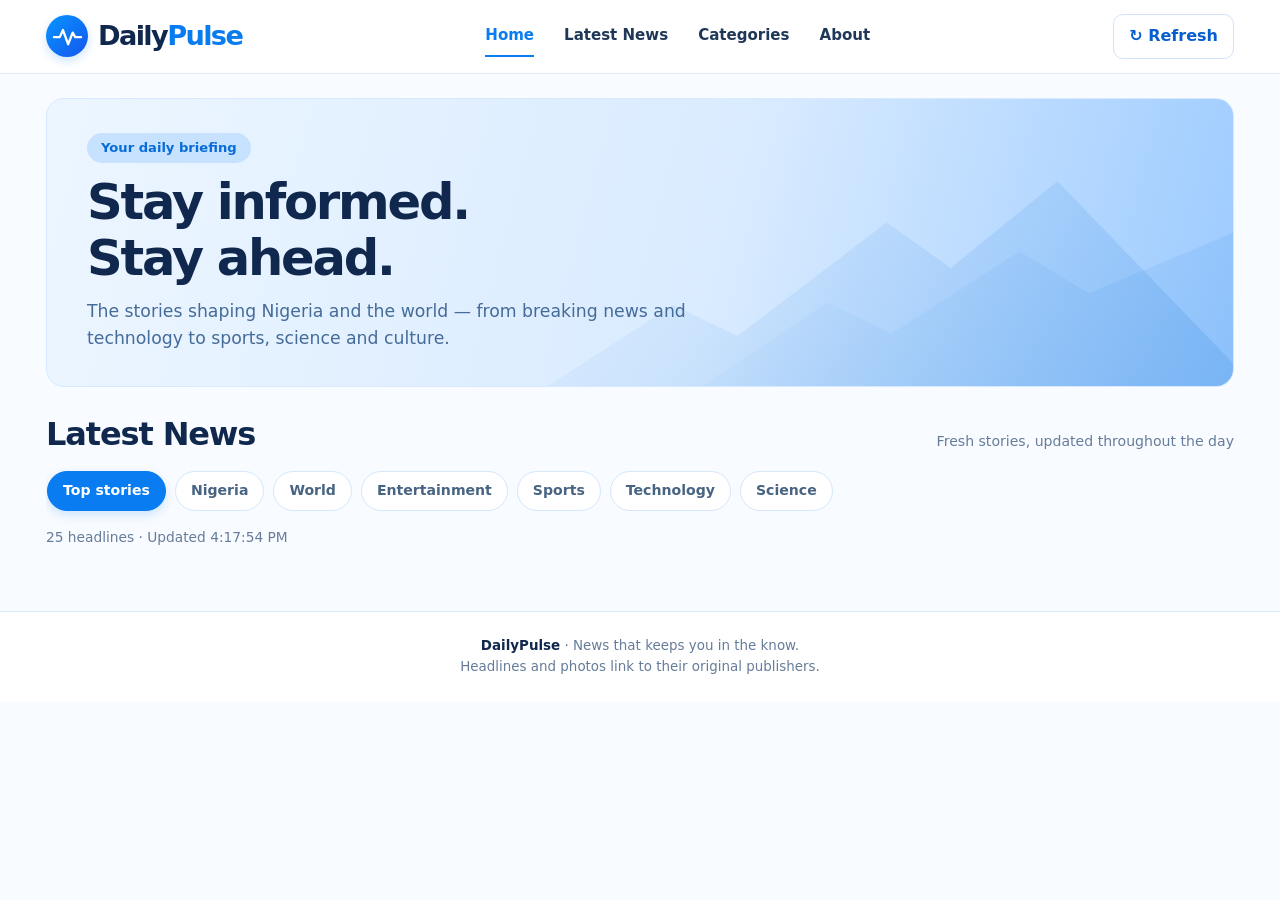
<file: index.html>
<!doctype html>
<html lang="en">
<head>
<meta charset="utf-8"><meta name="viewport" content="width=device-width, initial-scale=1">
<meta name="theme-color" content="#ffffff"><meta name="description" content="DailyPulse — latest news, stories and updates.">
<title>DailyPulse — Latest News</title>
<style>
:root{--blue:#087cf0;--blue-dark:#075ed1;--ink:#10284e;--muted:#667c99;--line:#dceafa;--pale:#eaf4ff;--card:#fff;--bg:#f8fbff;--shadow:0 8px 28px rgba(24,83,143,.07)}
*{box-sizing:border-box}html{scroll-behavior:smooth}body{margin:0;background:var(--bg);color:var(--ink);font:16px/1.55 Inter,ui-sans-serif,system-ui,-apple-system,"Segoe UI",Arial,sans-serif}
a{color:inherit}header{position:sticky;top:0;z-index:10;background:rgba(255,255,255,.96);backdrop-filter:blur(14px);border-bottom:1px solid var(--line)}.header-inner{max-width:1240px;margin:auto;padding:14px 26px;display:flex;align-items:center;justify-content:space-between;gap:24px}.brand{display:inline-flex;align-items:center;gap:10px;text-decoration:none;font-size:1.7rem;font-weight:850;letter-spacing:-.06em;white-space:nowrap}.brand-icon{width:42px;height:42px;display:grid;place-items:center;border-radius:50%;background:linear-gradient(135deg,#0796ff,#1455ed);box-shadow:0 4px 10px #087cf033}.brand-icon svg{width:31px;height:31px}.brand-name{color:var(--ink)}.brand-name span{color:var(--blue)}.nav{display:flex;align-items:center;gap:30px}.nav a{font-size:.94rem;font-weight:650;text-decoration:none;color:#203858;padding:8px 0;border-bottom:2px solid transparent}.nav a.active,.nav a:hover{color:var(--blue);border-color:var(--blue)}.header-actions{display:flex;align-items:center;gap:10px}button{font:inherit;cursor:pointer}.refresh{border:1px solid #cfe3fb;background:white;color:var(--blue-dark);font-weight:700;padding:9px 15px;border-radius:10px}.refresh:hover{background:var(--pale)}.menu-toggle{display:none;border:0;background:transparent;color:var(--ink);font-size:1.7rem;padding:3px 8px}
main{max-width:1240px;margin:0 auto;padding:24px 26px 48px}.hero{position:relative;overflow:hidden;isolation:isolate;min-height:225px;padding:34px 40px;border-radius:18px;border:1px solid #d6e9ff;background:linear-gradient(105deg,#edf6ff 0%,#d9ebff 57%,#9bcaff 100%);display:flex;align-items:center;margin-bottom:28px}.hero:before,.hero:after{content:"";position:absolute;z-index:-1;bottom:-2px;right:-2%;width:60%;height:72%;background:linear-gradient(135deg,#ffffff00,#4b98e64d);clip-path:polygon(0 100%,18% 60%,27% 75%,48% 20%,57% 42%,72% 0,100% 100%)}.hero:after{right:0;width:45%;height:54%;opacity:.65;clip-path:polygon(0 100%,24% 45%,36% 65%,60% 12%,73% 39%,100% 0,100% 100%)}.hero-copy{max-width:720px}.eyebrow{display:inline-flex;padding:5px 14px;border-radius:999px;background:#c6e2ff;color:#076bd8;font-weight:750;font-size:.82rem;margin-bottom:12px}.hero h1{font-size:clamp(2rem,4vw,3.1rem);line-height:1.12;letter-spacing:-.045em;margin:0 0 12px;font-weight:850}.hero p{max-width:650px;margin:0;color:#456b99;font-size:1.08rem}.section-heading{display:flex;align-items:end;justify-content:space-between;gap:16px;margin:0 0 14px}.section-heading h2{font-size:clamp(1.55rem,3vw,2rem);line-height:1.2;letter-spacing:-.035em;margin:0}.section-heading p{color:var(--muted);font-size:.88rem;margin:0}.categories{display:flex;gap:9px;overflow-x:auto;padding:4px 1px 16px;scrollbar-width:thin}.category{flex:0 0 auto;border:1px solid #d5e7fb;background:#fff;color:#486482;border-radius:999px;padding:8px 15px;font-weight:650;font-size:.88rem;white-space:nowrap}.category[aria-pressed="true"]{background:var(--blue);color:white;border-color:var(--blue);box-shadow:0 4px 10px #087cf02b}.category:hover{border-color:var(--blue);color:var(--blue)}.category[aria-pressed="true"]:hover{color:white}#status{min-height:24px;color:var(--muted);font-size:.86rem;margin:0 0 12px}#news{display:grid;grid-template-columns:repeat(2,minmax(0,1fr));gap:16px}.story{min-width:0;display:grid;grid-template-columns:minmax(150px,38%) minmax(0,1fr);align-items:stretch;background:var(--card);border:1px solid var(--line);border-radius:16px;overflow:hidden;box-shadow:0 2px 7px #173b6205;transition:transform .18s ease,box-shadow .18s ease}.story:hover{transform:translateY(-2px);box-shadow:var(--shadow)}.story .photo{display:block;width:100%;height:100%;min-height:205px;object-fit:cover;background:#e6f0fb}.story .text{padding:20px;display:flex;flex-direction:column;align-items:flex-start;min-width:0}.story h2{font-size:1.08rem;line-height:1.35;letter-spacing:-.02em;margin:0 0 10px}.story h2 a{text-decoration:none}.story h2 a:hover{color:var(--blue)}.meta{color:var(--muted);font-size:.78rem;line-height:1.5}.description{margin:12px 0 0;color:#58708f;font-size:.9rem;line-height:1.55;display:-webkit-box;-webkit-line-clamp:3;-webkit-box-orient:vertical;overflow:hidden}.read-more{display:inline-flex;align-items:center;gap:8px;margin-top:auto;padding-top:14px;text-decoration:none;color:var(--blue-dark);font-weight:750;font-size:.9rem}.read-more:hover{gap:12px}.story:not(:has(.photo)){grid-template-columns:1fr}.error{grid-column:1/-1;background:white;border:1px solid var(--line);border-radius:14px;padding:18px;color:var(--muted);overflow-wrap:anywhere}footer{border-top:1px solid var(--line);background:#fff;color:var(--muted);font-size:.84rem;padding:24px;text-align:center}footer strong{color:var(--ink)}
@media(min-width:1000px){#news{grid-template-columns:1fr 1fr}.story{min-height:220px}}
@media(max-width:760px){.header-inner{padding:11px 16px;gap:10px}.brand{font-size:1.35rem;gap:8px}.brand-icon{width:36px;height:36px}.brand-icon svg{width:27px;height:27px}.menu-toggle{display:block}.nav{display:none;position:absolute;top:100%;left:0;right:0;background:#fff;padding:12px 18px 18px;border-bottom:1px solid var(--line);box-shadow:var(--shadow);flex-direction:column;align-items:stretch;gap:2px}.nav.open{display:flex}.nav a{padding:10px 8px;border-bottom:0;border-radius:8px}.nav a.active,.nav a:hover{background:var(--pale)}.refresh{padding:8px 11px;font-size:.84rem}main{padding:16px 14px 32px}.hero{min-height:190px;padding:23px 20px;border-radius:15px;margin-bottom:23px}.hero h1{font-size:2rem}.hero p{font-size:.94rem;max-width:92%}.hero:before{width:75%;height:55%;opacity:.8}.section-heading{margin-bottom:12px}#news{grid-template-columns:1fr;gap:12px}.story{display:flex;flex-direction:column;border-radius:14px}.story .photo{width:100%;height:auto;aspect-ratio:16/9;min-height:0}.story .text{padding:15px 16px 17px}.story h2{font-size:1.04rem;margin-bottom:8px}.description{font-size:.9rem;-webkit-line-clamp:3;margin-top:9px}.read-more{padding-top:11px}.categories{gap:7px;padding-bottom:12px}.category{padding:7px 12px;font-size:.83rem}#status{font-size:.82rem}.story:not(:has(.photo)){display:block}}
@media(max-width:380px){.brand{font-size:1.2rem}.brand-icon{width:32px;height:32px}.refresh{font-size:.78rem;padding:7px 8px}.hero h1{font-size:1.75rem}.hero{padding:20px 16px}}
</style></head>
<body>
<header><div class="header-inner">
<a class="brand" href="#top" aria-label="DailyPulse home"><span class="brand-icon" aria-hidden="true"><svg viewBox="0 0 48 48" fill="none"><path d="M3 25h9l5-11 8 22 7-18 4 7h9" stroke="white" stroke-width="3.5" stroke-linecap="round" stroke-linejoin="round"/></svg></span><span class="brand-name">Daily<span>Pulse</span></span></a>
<nav class="nav" id="main-nav" aria-label="Main navigation"><a class="active" href="#top">Home</a><a href="#latest">Latest News</a><a href="#categories">Categories</a><a href="#about">About</a></nav>
<div class="header-actions"><button id="refresh" class="refresh" type="button">↻ Refresh</button><button class="menu-toggle" id="menu-toggle" type="button" aria-label="Open navigation" aria-expanded="false">☰</button></div>
</div></header>
<main id="top">
<section class="hero" aria-labelledby="hero-title"><div class="hero-copy"><span class="eyebrow">Your daily briefing</span><h1 id="hero-title">Stay informed.<br class="mobile-break"> Stay ahead.</h1><p>The stories shaping Nigeria and the world — from breaking news and technology to sports, science and culture.</p></div></section>
<section id="latest" aria-labelledby="latest-title"><div class="section-heading"><h2 id="latest-title">Latest News</h2><p>Fresh stories, updated throughout the day</p></div>
<nav class="categories" id="categories" aria-label="News categories">
<button class="category" data-category="top" aria-pressed="true">Top stories</button><button class="category" data-category="nigeria" aria-pressed="false">Nigeria</button><button class="category" data-category="world" aria-pressed="false">World</button><button class="category" data-category="entertainment" aria-pressed="false">Entertainment</button><button class="category" data-category="sports" aria-pressed="false">Sports</button><button class="category" data-category="technology" aria-pressed="false">Technology</button><button class="category" data-category="science" aria-pressed="false">Science</button>
</nav><div id="status" role="status" aria-live="polite">Loading news…</div><section id="news" aria-label="News headlines"></section></section>
</main><footer id="about"><strong>DailyPulse</strong> · News that keeps you in the know. <br>Headlines and photos link to their original publishers.</footer>
  <script>
    /*
      Feeds are downloaded every ~15 minutes by a GitHub Action
      (.github/workflows/news.yml) and saved in the /feeds folder,
      so the page reads them from the same site (no CORS problem).
    */
    const newsEl = document.getElementById("news");
    const statusEl = document.getElementById("status");
    const refreshBtn = document.getElementById("refresh");
    const categoryButtons = [...document.querySelectorAll("[data-category]")];
    let selectedCategory = "top";
    let loading = false;

    function textOf(node, selector) {
      return node.querySelector(selector)?.textContent?.trim() || "";
    }

    function safeHttpUrl(value) {
      try {
        const url = new URL(value);
        return ["http:", "https:"].includes(url.protocol) ? url.href : "";
      } catch {
        return "";
      }
    }

    function findImage(item) {
      for (const name of ["content", "thumbnail"]) {
        for (const el of Array.from(item.getElementsByTagNameNS("*", name))) {
          const url = safeHttpUrl(el.getAttribute("url") || "");
          if (url) return url;
        }
      }
      for (const el of Array.from(item.getElementsByTagName("enclosure"))) {
        const url = safeHttpUrl(el.getAttribute("url") || "");
        if (url && (el.getAttribute("type") || "image").startsWith("image")) return url;
      }
      for (const el of Array.from(item.getElementsByTagName("*"))) {
        if (["encoded", "description"].includes(el.localName)) {
          const m = (el.textContent || "").match(/<img[^>]+src=["']([^"']+)["']/i);
          if (m) {
            const url = safeHttpUrl(m[1].replace(/&amp;/g, "&"));
            if (url) return url;
          }
        }
      }
      return "";
    }

    function makeStory(item) {
      const title = textOf(item, "title") || "Untitled story";
      const link = safeHttpUrl(textOf(item, "link"));
      if (!link) return null;

      const sourceNode = Array.from(item.children || []).find(el => el.localName === "source");
      const source = sourceNode?.textContent?.trim() || new URL(link).hostname.replace(/^www\./, "");
      const dateText = textOf(item, "pubDate");
      const date = dateText ? new Date(dateText) : null;
      const formattedDate = date && !Number.isNaN(date.getTime())
        ? date.toLocaleString()
        : "";

      const article = document.createElement("article");
      article.className = "story";

      const imageUrl = findImage(item);
      // Also filter older/already-generated XML feeds in the browser.
      if (!imageUrl) return null;
      {
        const img = document.createElement("img");
        img.className = "photo";
        img.src = imageUrl;
        img.alt = "";
        img.loading = "lazy";
        img.referrerPolicy = "no-referrer";
        img.onerror = () => article.remove();
        article.appendChild(img);
      }

      const text = document.createElement("div");
      text.className = "text";

      const heading = document.createElement("h2");
      const anchor = document.createElement("a");
      anchor.href = link;
      anchor.target = "_blank";
      anchor.rel = "noopener noreferrer";
      anchor.textContent = title;
      heading.appendChild(anchor);

      const meta = document.createElement("div");
      meta.className = "meta";
      meta.textContent = source + (formattedDate ? " · " + formattedDate : "");

      const descriptionText = textOf(item, "description");
      if (descriptionText) {
        const description = document.createElement("p");
        description.className = "description";
        description.textContent = descriptionText.replace(/<[^>]*>/g, " ").replace(/\s+/g, " ").trim();
        text.appendChild(heading);
        text.appendChild(meta);
        text.appendChild(description);
      } else {
        text.append(heading, meta);
      }
      const readMore = document.createElement("a");
      readMore.className = "read-more";
      readMore.href = link;
      readMore.target = "_blank";
      readMore.rel = "noopener noreferrer";
      readMore.textContent = "Read full story →";
      text.appendChild(readMore);
      article.appendChild(text);
      return article;
    }

    async function loadNews() {
      if (loading) return;
      loading = true;
      refreshBtn.disabled = true;
      statusEl.textContent = "Loading news…";

      try {
        const response = await fetch("feeds/" + selectedCategory + ".xml?t=" + Date.now(), { cache: "no-store" });

        if (!response.ok) throw new Error("Feed file returned HTTP " + response.status);

        const xmlText = await response.text();
        if (!xmlText.trim()) throw new Error("The feed file is empty. Run the GitHub Actions news workflow again.");
        const xml = new DOMParser().parseFromString(xmlText, "application/xml");

        if (xml.querySelector("parsererror")) {
          throw new Error("The response was not valid RSS XML.");
        }

        const items = Array.from(xml.querySelectorAll("item"));
        if (!items.length) throw new Error("No stories were found in the feed.");

        const fragment = document.createDocumentFragment();
        let count = 0;
        items.slice(0, 25).forEach(item => {
          const story = makeStory(item);
          if (story) {
            fragment.appendChild(story);
            count++;
          }
        });

        if (!count) throw new Error("No valid story links were found.");

        newsEl.replaceChildren(fragment);
        statusEl.textContent = `${count} headlines · Updated ${new Date().toLocaleTimeString()}`;
      } catch (error) {
        console.error("RSS loading failed:", error);
        statusEl.textContent = "News could not be loaded. (v4)";
        const message = document.createElement("div");
        message.className = "error";
        message.textContent =
          "v4 error: " + error.message + " | Tried: " + new URL("feeds/" + selectedCategory + ".xml", location.href).href;
        newsEl.replaceChildren(message);
      } finally {
        loading = false;
        refreshBtn.disabled = false;
      }
    }

    categoryButtons.forEach(button => {
      button.addEventListener("click", () => {
        selectedCategory = button.dataset.category;
        categoryButtons.forEach(item =>
          item.setAttribute("aria-pressed", String(item === button))
        );
        loadNews();
      });
    });

    refreshBtn.addEventListener("click", loadNews);
    loadNews();
    setInterval(loadNews, 5 * 60 * 1000);
  </script>
<script>
const menuToggle=document.getElementById('menu-toggle');const mainNav=document.getElementById('main-nav');
menuToggle.addEventListener('click',()=>{const open=mainNav.classList.toggle('open');menuToggle.setAttribute('aria-expanded',String(open));menuToggle.setAttribute('aria-label',open?'Close navigation':'Open navigation');menuToggle.textContent=open?'×':'☰'});
mainNav.querySelectorAll('a').forEach(a=>a.addEventListener('click',()=>{mainNav.classList.remove('open');menuToggle.setAttribute('aria-expanded','false');menuToggle.textContent='☰'}));
</script></body></html>
</file>
